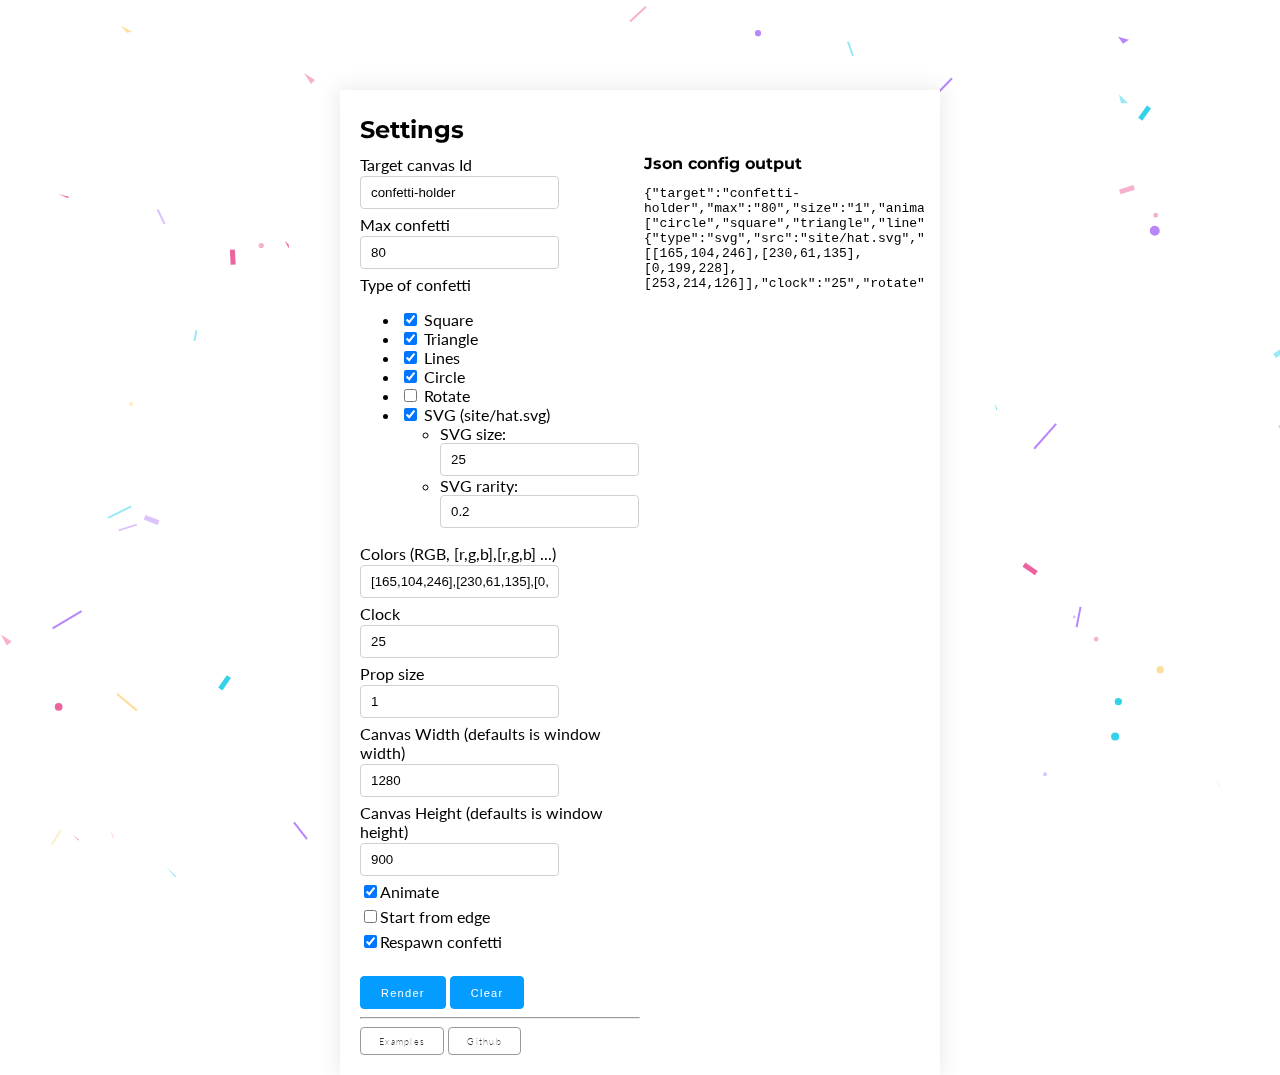
<file: confetti-js-master/index.html>
<html>
  <head>
    <link href="https://fonts.googleapis.com/css?family=Montserrat:400,700" rel="stylesheet">
    <link href="https://fonts.googleapis.com/css?family=Lato:400,700" rel="stylesheet">

    <link rel="stylesheet" href="site/site.css" />
  </head>
  <body>

    <canvas id="confetti-holder"></canvas>
    
    <div id="settings">
      <h2>Settings</h2>
      <div class="l">
          <form>
            <div>
              <label>Target canvas Id</label>
              <input type="text" id="canvas-id" />
            </div>
            <div>
              <label>Max confetti</label>
              <input type="number" id="max-confetti" />
            </div>
            <div>
              <label>Type of confetti</label>
              <ul>
                <li><input type="checkbox" id="square" value="square" /> <label for="square">Square</label></li>
                <li><input type="checkbox" id="triangle" value="triangle" /> <label for="triangle">Triangle</label></li>
                <li><input type="checkbox" id="line" value="line" /> <label for="line">Lines</label></li>
                <li><input type="checkbox" id="circle" value="circle" /> <label for="circle">Circle</label></li>
                <li><input type="checkbox" id="rotate" value="rotate" /> <label for="rotate">Rotate</label></li>
                <li><input type="checkbox" id="svg" value="svg" /> <label for="svg">SVG (site/hat.svg)</label></li>
                  <ul>
                    <li><label for="svg-size">SVG size:</label> <input type="text" id="svg-size" value="25" /></li>
                    <li><label for="svg-weight">SVG rarity:</label> <input type="text" id="svg-weight" value="0.2" /></li>
                  </ul>
                </li>
              </ul>
            </div>
            <div>
              <label>Colors (RGB, [r,g,b],[r,g,b] ...)</label>
              <input type="text" id="colors" value="" />
            </div>
            <div>
                <label>Clock</label>
                <input type="text" id="clock" value="" />
            </div>
            <div>
                <label>Prop size</label>
                <input type="number" id="size" value="" />
            </div>
            <div>
              <label>Canvas Width (defaults is window width)</label>
              <input type="number" id="width" value="" />
            </div>
            <div>
              <label>Canvas Height (defaults is window height)</label>
              <input type="number" id="height" value="" />
            </div>
            <div>
              <div><input type="checkbox" id="animate" value="animate" /><label for="animate">Animate</label></div>
            </div>
            <div>
              <div><input type="checkbox" id="start_from_edge" value="start_from_edge" /><label for="start_from_edge">Start from edge</label></div>
            </div>
            <div>
              <div><input type="checkbox" id="respawn" value="respawn" /><label for="respawn">Respawn confetti</label></div>
            </div>
            
            <div>
              <br />
              <input type="button" onclick="app.render()" id="btnRender" value="Render" />

              <input type="button" onclick="app.clear()" id="btnClear" value="Clear" />
            </div>
          </form>
          <div>
            <hr />
            <a href="examples" target="_blank" class="hollow" />Examples</a>
            <a href="https://github.com/Agezao/confetti-js" target="_blank" class="hollow" />Github</a>
          </div>
      </div>
      <div class="r">
        <h4>Json config output</h4>
        <div>
          <pre id="json-output">
            {}
          </pre>
        </div>
      </div>
    </div>

    <!-- Importing generator -->
    <script type="text/javascript" src="dist/index.min.js"></script>
    <!-- Starting site logic -->
    <script type="text/javascript" src="site/site.js"></script>
  </body>
</html>
</file>
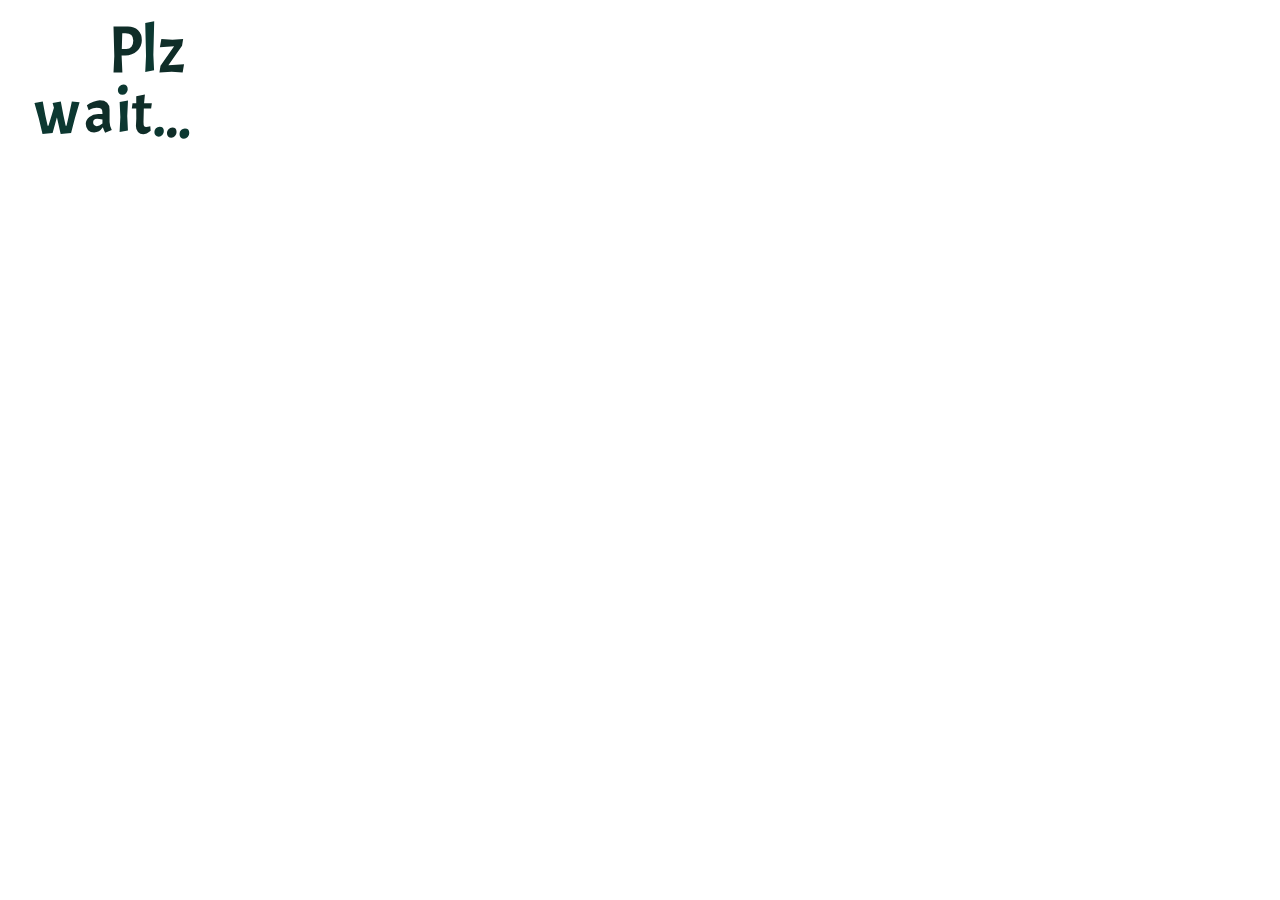
<file: aaa.html>
<!DOCTYPE html>

<html>

<body>
    <!-- <canvas id="myCanvas" width="700" height="550" style="border:1px solid #d3d3d3;"></canvas>
    <script>

        var c = document.getElementById("myCanvas");
        var ctx = c.getContext("2d");

        var x = 0;
        var ss = setInterval(function () {
            ctx.clearRect(0, 0, 700, 550);
            //ctx.translate(x,0);
            ctx.beginPath();

            ctx.arc(x, 200, 50, 0, Math.PI * 2, true);
             ctx.stroke();
             //ctx.fillRect(x,10,100,50);
            if (x > 700) {
                clearInterval(ss);
            }
            x += 20;
        }, 100);

    </script> -->

    <img src="./img/svg/loadingTextAni03.svg">

</body>

</html>
</file>
<file: confetti-js-master/site/site.css>
html,
body {
  width: 100%;
  height: 100%;
  margin: 0;
  background-color: #fff;
  font-family: 'Lato', sans-serif;
}
body {
  overflow-x: hidden;
}
div {
  box-sizing: border-box;
}

h1,h2,h3,h4,h5,h6 {
  font-family: 'Montserrat', sans-serif;
  margin: 5px 0 5px 0;
}

p {
  margin: 5px 0 5px 0;
}

pre {
  white-space: pre-line;
  max-height: 450px;
  overflow: auto;
}

input {
  height: auto;
  padding: 8px 10px;
  background-color: #fff;
  border: 1px solid #d1d1d1;
  border-radius: 4px;
  box-shadow: none;
  box-sizing: border-box;
}

input[type="button"] {
  display: inline-block;
  height: auto;
  padding: 10px 20px 9px 20px;
  color: #fff;
  font-size: 11px;
  font-weight: 200;
  text-align: center;
  letter-spacing: .08rem;
  text-decoration: none;
  white-space: nowrap;
  background-color: #049cff;
  border-radius: 4px;
  border: 1px solid #049cff;
  cursor: pointer;
  box-sizing: border-box;
  line-height: inherit;
}


a.hollow {
  display: inline-block;
  height: auto;
  padding: 8px 18px 7px 18px;
  color: #333;
  font-size: 9px;
  font-weight: 200;
  text-align: center;
  letter-spacing: .08rem;
  text-decoration: none;
  white-space: nowrap;
  background-color: #fff;
  border-radius: 4px;
  border: 1px solid #999;
  cursor: pointer;
  box-sizing: border-box;
  line-height: inherit;
}


/* ----- */

#confetti {
  position: relative;
  top:0;
  left: 0;
  z-index: 1;
}

#settings {
  white-space: nowrap;
  display: inline-block;
  overflow: hidden;
  position: absolute;
  background: rgba(255,255,255,1);
  -webkit-box-shadow: 0 0 20px 2px rgba(50,50,50,.1);
  box-shadow: 0 0 20px 2px rgba(50,50,50,.1);
  padding: 20px;
  margin: 0 auto;
  top: 10%;
  left: 0;
  right: 0;
  width: 80%;
  max-width: 600px;
  z-index: 9;
}

form {
  margin: 0;
}

form > div {
  margin: 6px 0;
}

form > div > label { 
  display: block;
  margin: 0 0 2px 0;
}

.l {
  width: 50%;
  white-space: normal;
  vertical-align: top;
  display: inline-block;
}

.r {
  width: 50%;
  white-space: normal;
  vertical-align: top;
  display: inline-block;
}


@media (max-width: 850px) {
  .l {
    display: block;
    width: 100%;
    margin: 0 0 15px 0;
  }
  
  .r {
    display: block;
    width: 100%;
  }
}
</file>
